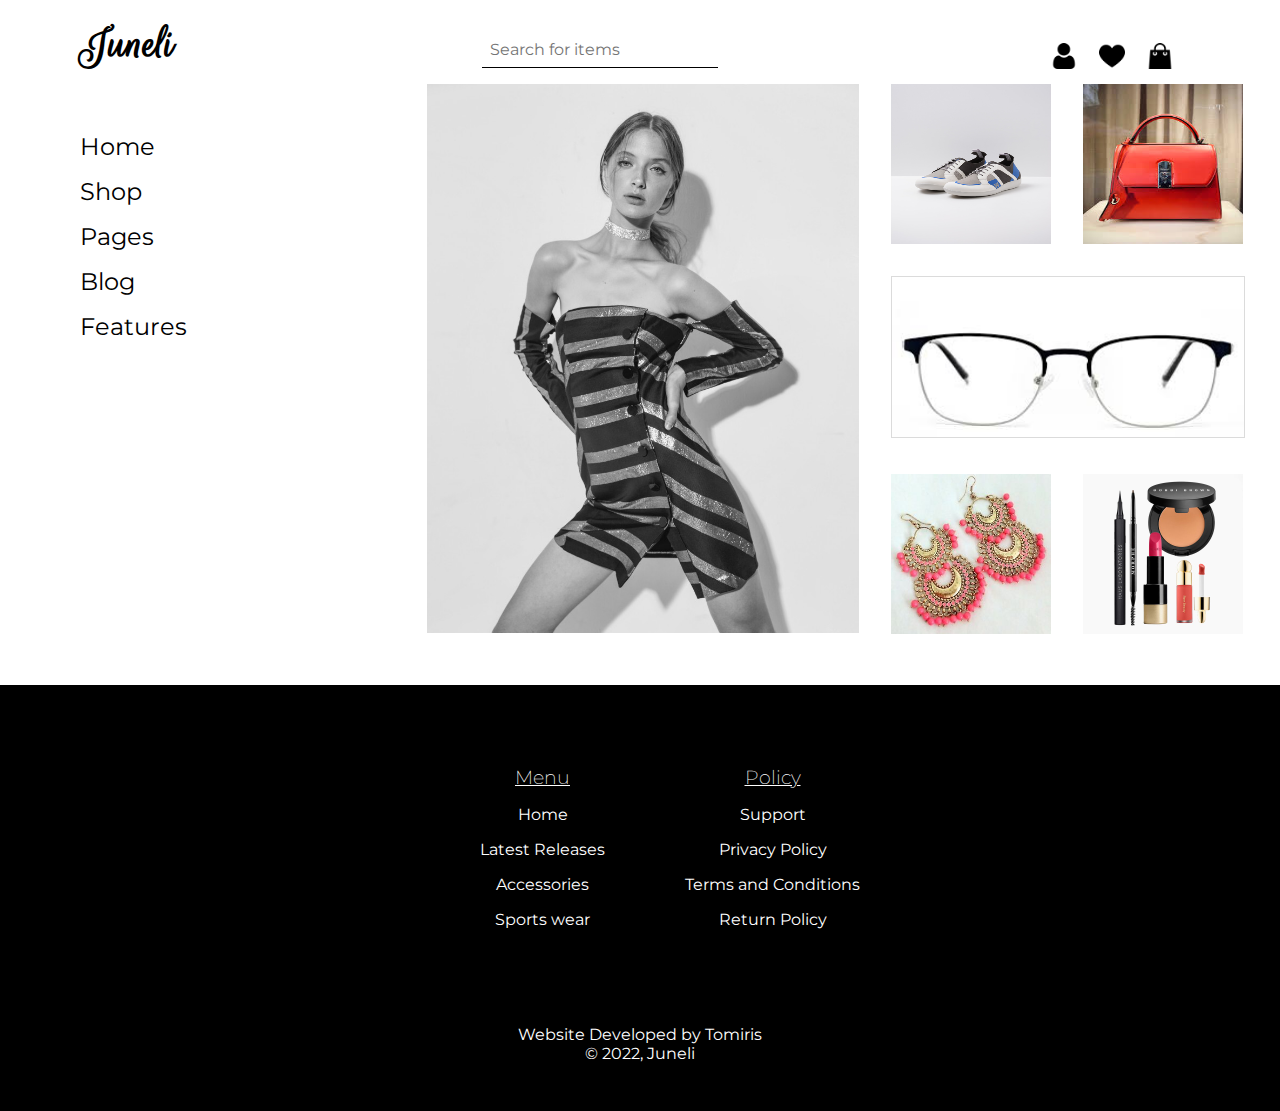
<file: index.html>
<!DOCTYPE html>
<html lang="en">
<head>
    <meta charset="UTF-8">
    <meta http-equiv="X-UA-Compatible" content="IE=edge">
    <meta name="viewport" content="width=device-width, initial-scale=1.0">
    <title>Figma Site</title>
    <link rel="stylesheet" href="styles.css">
</head>
<body>
    <header>
        <div class="logo">
            <h1>Juneli</h1>
        </div>
        <div class="search-bar">
            <form>
                <input type="text" placeholder="Search for items">
            </form>
        </div>
        <div class="icons">
            <a href="register.html"><img src="user.png"></a>
            <a href="#"><img src="heart.png"></a>
            <a href="#"><img src="shopping-bag.png"></a>
        </div>
    </header>
    <main>
        <div class="links">
            <ul>
                <li><a href="#">Home</a></li>
                <li><a href="#">Shop</a></li>
                <li><a href="#">Pages</a></li>
                <li><a href="#">Blog</a></li>
                <li><a href="#">Features</a></li>
            </ul>
        </div>
        <div class="content">
            <div class="main-img">
                <img src="1.jpg">
            </div>
            <div class="items">
                <div class="top-img">
                    <img src="2.jpg" >
                    <img src="3.jfif">
                </div>
                <div class="mid-img">
                    <img src="4.jfif">
                </div>
                <div class="bottom-img">
                    <img src="5.jpg">
                    <img src="6.jpg">
                </div>
            </div>
        </div>
    </main>
<footer>
    <div class="footer-inner">
        <div class="footer-links">
            <div class="menu">
                <ul>
                    <li><h1>Menu</h1></li>
                    <li><a href="#">Home</a></li>
                    <li><a href="#">Latest Releases</a></li>
                    <li><a href="#">Accessories</a></li>
                    <li><a href="#">Sports wear</a></li>
                </ul>
            </div>
            <div class="policy">
                <ul>
                    <li><h1>Policy</h1></li>
                    <li><a href="#">Support</a></li>
                    <li><a href="#">Privacy Policy</a></li>
                    <li><a href="#">Terms and Conditions</a></li>
                    <li><a href="#">Return Policy</a></li>
                </ul>
            </div>
        </div>
        <p>Website Developed by Tomiris <br>
            © 2022, Juneli</p>
    </div>
</footer>
</body>
</html>
</file>
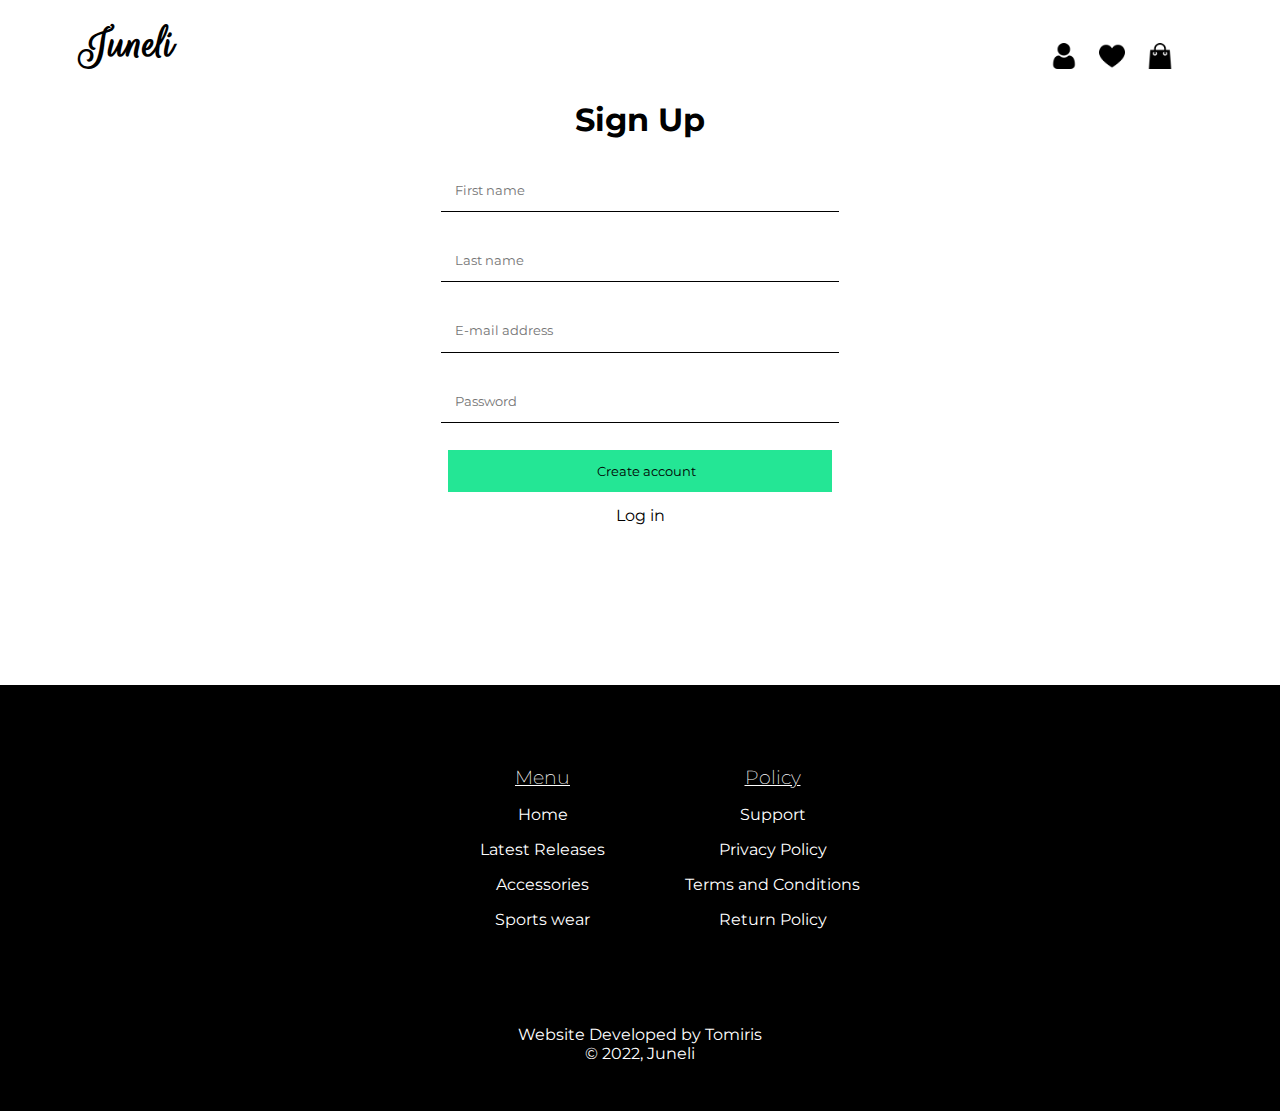
<file: register.html>
<!DOCTYPE html>
<html lang="en">
<head>
    <meta charset="UTF-8">
    <meta http-equiv="X-UA-Compatible" content="IE=edge">
    <meta name="viewport" content="width=device-width, initial-scale=1.0">
    <title>Registration</title>
    <link rel="stylesheet" href="register.css">
</head>
<body>
<header>
    <div class="logo">
        <h1>Juneli</h1>
    </div>
    <div class="search-bar">
        <form>
            <input type="text" placeholder="Search for items">
        </form>
    </div>
    <div class="icons">
        <a href="register.html"><img src="user.png"></a>
        <a href="#"><img src="heart.png"></a>
        <a href="#"><img src="shopping-bag.png"></a>
    </div>
</header>
<main>
    <div class="title">
        <h1>Sign Up</h1>
    </div>
        <form>
            <input type="text" placeholder="First name" class="name" value="">
            <input type="text" placeholder="Last name" class="last-name" value="">
            <input type="email" placeholder="E-mail address" class="email" value="">
            <input type="password" placeholder="Password" class="password" value="">
            <input type="button" value="Create account" class="btn">
        </form>
        <div class="log-in">
            <a href="#">Log in</a>
        </div>
    </main>
        <footer>
            <div class="footer-inner">
                <div class="footer-links">
                    <div class="menu">
                        <ul>
                            <li><h1>Menu</h1></li>
                            <li><a href="#">Home</a></li>
                            <li><a href="#">Latest Releases</a></li>
                            <li><a href="#">Accessories</a></li>
                            <li><a href="#">Sports wear</a></li>
                        </ul>
                    </div>
                    <div class="policy">
                        <ul>
                            <li><h1>Policy</h1></li>
                            <li><a href="#">Support</a></li>
                            <li><a href="#">Privacy Policy</a></li>
                            <li><a href="#">Terms and Conditions</a></li>
                            <li><a href="#">Return Policy</a></li>
                        </ul>
                    </div>
                </div>
                <p>Website Developed by Tomiris <br>
                    © 2022, Juneli</p>
            </div>
        </footer>
    <script src="script.js"></script>
</body>
</html>
</file>
<file: styles.css>
@import url('https://fonts.googleapis.com/css2?family=Rouge+Script&display=swap');
@import url('https://fonts.googleapis.com/css2?family=Montserrat&display=swap');
*{
    margin: 0;
    padding: 0;
    font-family: 'Montserrat', sans-serif;
}
header{
    padding: 1em 5em 0;
    display: flex;
    justify-content: space-between;
}
.logo h1{
    font-family: 'Rouge Script', cursive;
    font-size: 3em;
}
.search-bar form input{
    padding: 0.5em;
    margin: 1em;
    border: none;
    border-bottom: 1px solid #000;
    font-size: 1em;
}
.icons img{
    width: 1.6em;
    height: 1.6em;
    margin: 0.7em;
}
.icons{
    display: flex;
    margin: 1em;
}
main{
    display: flex;
    margin: 2em 5em;
}
main ul li{
    list-style: none;
    padding-bottom: 1em;
}
main a{
    font-size: 1.5em;
    text-decoration: none;
    color:#000;
}
.main-img img{
    height: 34.3em;
    width: 27em;
    margin: 1em;
}
.content{
    display: flex;
    margin: -4em 0 0 14em;
}
.top-img, .bottom-img{
    display: flex;
}
.top-img img, .bottom-img img{
    height: 10em;
    width: 10em;
    margin: 1em;
}
.mid-img img{
    border: 1px solid rgb(219, 219, 219);
    margin: 1em;
    height: 10em;
    width: 22em;
}
.mid-img img:hover, .top-img img:hover, .bottom-img img:hover, .main-img img:hover{
    transform: scale(1.03);
    transition: 1s;
}
/* footer  */
footer{
    background-color: #000;
    color: #fff;
}
footer h1{
    font-size: 1.2em;
    font-weight: 200;
    text-decoration: underline;
}
.footer-inner{
    padding: 0 0 3em ;
    text-align: center;
}
.footer-links{
    display: flex;
    text-align: center;
    margin: 0 0 0 30em;
}
.footer-links ul{
    padding: 5em 5em 5em 0
}
.footer-links ul li{
    list-style: none;
    padding-bottom: 1em;
}
.footer-links ul li a{
    text-decoration: none;
    color:#fff;
}
</file>
<file: register.css>
@import url('https://fonts.googleapis.com/css2?family=Rouge+Script&display=swap');
@import url('https://fonts.googleapis.com/css2?family=Montserrat&display=swap');
*{
    margin: 0;
    padding: 0;
    font-family: 'Montserrat', sans-serif;
}
header{
    padding: 1em 5em 0;
    display: flex;
    justify-content: space-between;
}
.logo h1{
    font-family: 'Rouge Script', cursive;
    font-size: 3em;
}
.search-bar{
    display: none;
}
.icons img{
    width: 1.6em;
    height: 1.6em;
    margin: 0.7em;
}
.icons{
    display: flex;
    margin: 1em;
}
main{
    margin: 0 0 10em;
}
.title{
    text-align: center;
    margin: 0 0 1em;
}
form{
    display: flex;
    flex-direction: column;
    align-items: center;
}
form input{
    width: 30%;
    padding: 1em 0 1em 1em;
    margin: 1em 0;
    border: none;
    border-bottom: 1px #000 solid;
}
form .btn{
    border: none;
    background-color: rgb(36, 230, 149);
    cursor: pointer;
}
form .btn:hover{
    transform: scale(1.1);
    transition: 1s;
}
.log-in{
    text-align: center;
}
.log-in a{
    color: #000;
    justify-content: center;
    text-decoration: none;
}
.log-in a:hover{
    text-decoration: underline;
}
/* footer  */
footer{
    background-color: #000;
    color: #fff;
}
footer h1{
    font-size: 1.2em;
    font-weight: 200;
    text-decoration: underline;
}
.footer-inner{
    padding: 0 0 3em ;
    text-align: center;
}
.footer-links{
    display: flex;
    text-align: center;
    margin: 0 0 0 30em;
}
.footer-links ul{
    padding: 5em 5em 5em 0
}
.footer-links ul li{
    list-style: none;
    padding-bottom: 1em;
}
.footer-links ul li a{
    text-decoration: none;
    color:#fff;
}
</file>
